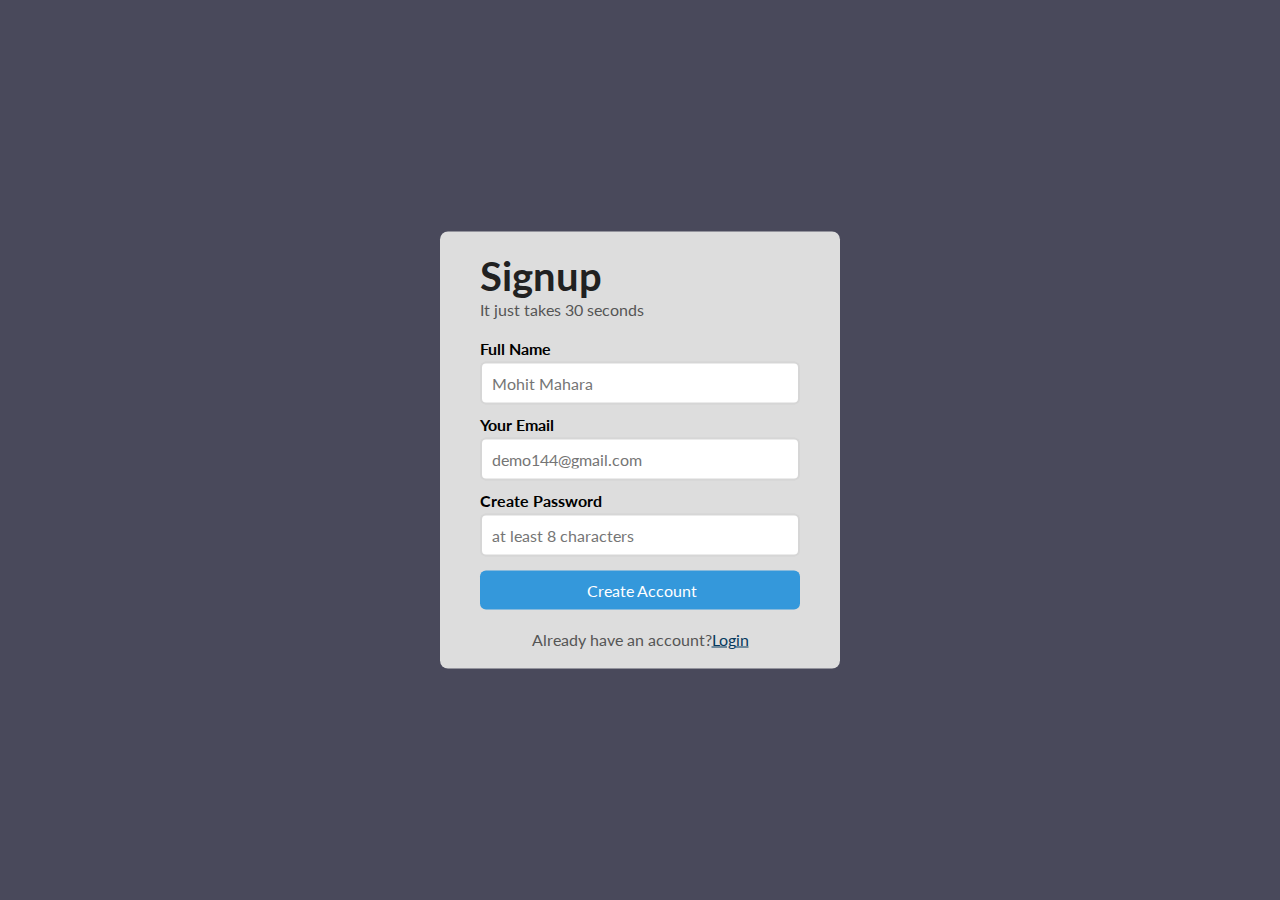
<file: signIn.html>
<!DOCTYPE html>
<html lang="en">

<head>
    <meta charset="UTF-8">
    <meta http-equiv="X-UA-Compatible" content="IE=edge">
    <meta name="viewport" content="width=device-width, initial-scale=1.0">
    <title>SignIn Page</title>
    <link rel="stylesheet" href="css/signIn.css">
</head>

<body>
    <div class="outer-box">
        <div class="inner-box">
            <header class="signup-header">
                <h1>Signup</h1>
                <p>It just takes 30 seconds</p>
            </header>
            <main class="Signup-body">
                <form action="#">
                    <p>
                        <label for="fullname"> Full Name</label>
                        <input type="text" id="fullname" placeholder="Mohit Mahara" required>
                    </p>

                    <p>
                        <label for="email"> Your Email</label>
                        <input type="text" id="email" placeholder="demo144@gmail.com" required>
                    </p>

                    <p>
                        <label for="password"> Create Password</label>
                        <input type="text" id="password" placeholder="at least 8 characters">
                    </p>

                    <p>
                        <input type="submit" id="submit" value=" Create Account">
                    </p>
                </form>
            </main>

            <footer class="signup-footer">
                <p>Already have an account?<a href="#">Login</a></p>
            </footer>
        </div>
        <div class="circle c1"></div>
        <div class="circle c2"></div>
    </div>



</body>

</html>
</file>
<file: css/signIn.css>
@import url('https://fonts.googleapis.com/css2?family=Lato:wght@400;700&family=Montserrat:wght@300;400;700;800;900&family=Ubuntu:wght@400;700&display=swap');



* {
    margin: 0px;
    padding: 0px;
    box-sizing: border-box;
    font-family: 'Lato', sans-serif;
    ;
}

.outer-box {
    width: 100%;
    height: 100vh;
    background-color: #1B1b32CC;

}

.inner-box {
    width: 400px;
    margin: 0 auto;
    position: relative;
    top: 50%;
    transform: translateY(-50%);
    padding: 20px 40px;
    background-color: #DDD;
    border-radius: 8px;
    z-index: 2;
}

.signup-header h1 {
    font-size: 2.5rem;
    color: #212121;

}

.signup-header p {
    font-size: 1rem;
    color: #555;
}

.Signup-body {
    margin: 20px 0px;
}

.Signup-body p {
    margin: 10px 0px;
}

.Signup-body p label {
    display: block;
    font-weight: bold;
}

.Signup-body p input {
    width: 100%;
    padding: 10px;
    border: 2px solid #cccc;
    border-radius: 6px;
    font-size: 1rem;
    margin-top: 4px;
}

.Signup-body p input[type="submit"] {
    background-color: #3498db;
    border: none;
    color: white;
    cursor: pointer;
}

.Signup-body p input[type="submit"]:hover {
    background-color: #063a5e;
}

.signup-footer p {
    color: #555;
    text-align: center;

}

.signup-footer p a {
    color: #063a5e;
}
</file>
